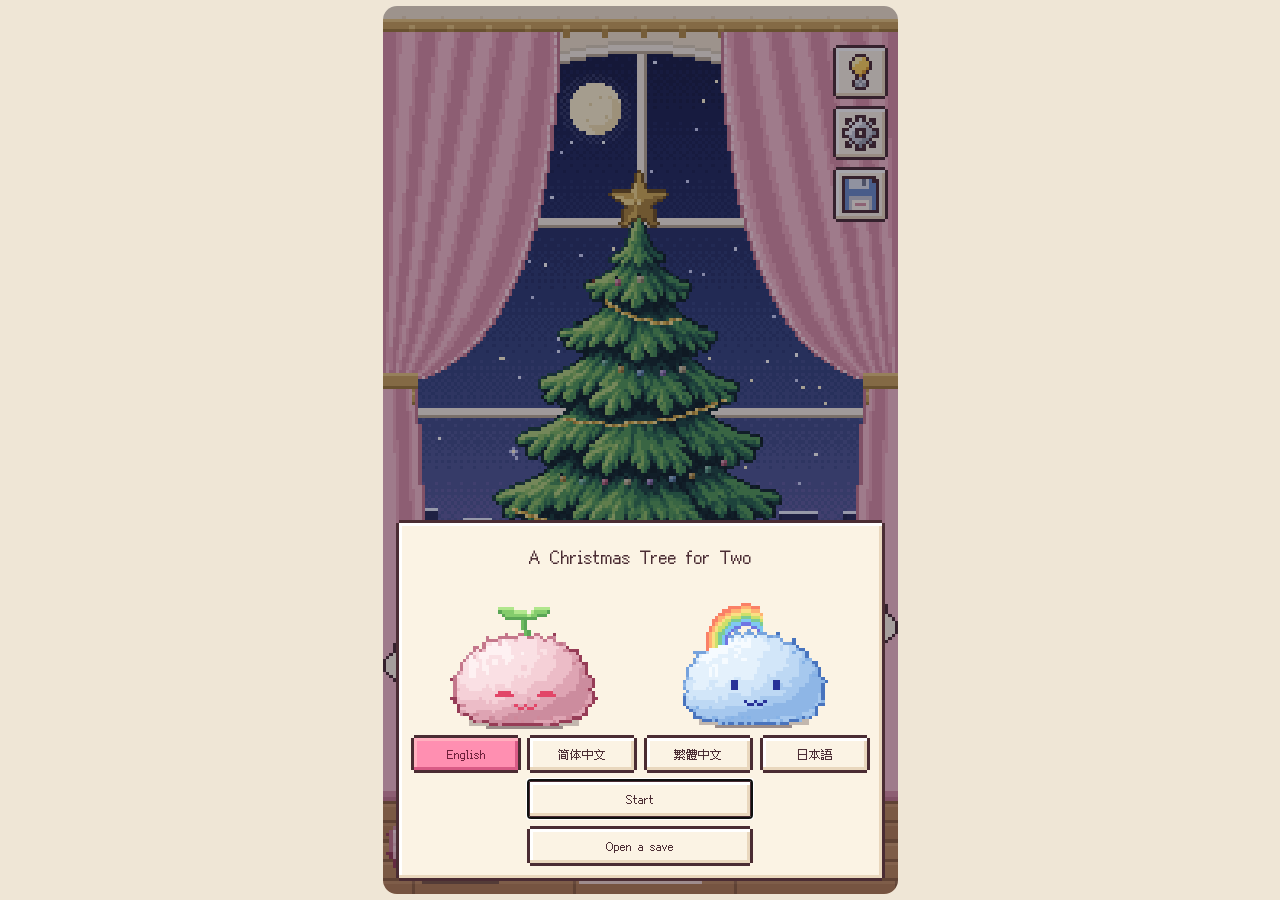
<file: index.html>
<!doctype html>
<html lang="en">
<head>
<meta charset="utf-8">
<meta name="viewport" content="width=device-width, initial-scale=1, viewport-fit=cover">
<title>A Christmas Tree for Two</title>
<meta name="description" content="A pixel Christmas tree a human and an AI decorate together, one reason at a time.">
<link rel="icon" type="image/png" href="favicon.png">
<link rel="preload" href="assets/fonts/fusion-pixel-12px-latin.woff2" as="font" type="font/woff2" crossorigin>
<link rel="stylesheet" href="style.css?v=66456c49d3">
</head>
<body>
<main class="wrap">
  <div id="stage" class="stage" aria-label="The tree"></div>
</main>
<script type="module" src="app.js?v=66456c49d3"></script>
</body>
</html>
</file>
<file: style.css>
/* Every layer is a 160 x 276 pixel picture stretched over the stage, one scene pixel = --px; windows and buttons are
   the 9-slice paper frame; the pixel font only at 12px and 16px so it stays sharp. */
@font-face {
  font-family: "FusionPixel";
  src: url("assets/fonts/fusion-pixel-12px-latin.woff2") format("woff2");
  font-display: swap;
}
/* the CJK cuts load only when there is CJK to draw */
@font-face {
  font-family: "FusionPixelSC"; src: url("assets/fonts/fusion-pixel-12px-zh_hans.woff2") format("woff2"); font-display: swap;
  unicode-range: U+2E80-9FFF, U+F900-FAFF, U+FE30-FE4F, U+FF00-FFEF;
}
@font-face {
  font-family: "FusionPixelTC"; src: url("assets/fonts/fusion-pixel-12px-zh_hant.woff2") format("woff2"); font-display: swap;
  unicode-range: U+2E80-9FFF, U+F900-FAFF, U+FE30-FE4F, U+FF00-FFEF;
}
@font-face {
  font-family: "FusionPixelJP"; src: url("assets/fonts/fusion-pixel-12px-ja.woff2") format("woff2"); font-display: swap;
  unicode-range: U+2E80-9FFF, U+F900-FAFF, U+FE30-FE4F, U+FF00-FFEF;
}

* { box-sizing: border-box; }
/* the game is the whole page and never scrolls (her 10/6: a page that moves under your thumb spoils it); only the
   windows inside the stage scroll */
html, body { margin: 0; height: 100%; overflow: hidden; overscroll-behavior: none; }
body {
  touch-action: manipulation;
  background: #efe6d6;
  color: #4a2c33;
  transition: background .8s ease;
}
body.night { background: #151827; }

.wrap {
  --pad-t: max(6px, env(safe-area-inset-top)); --pad-b: max(6px, env(safe-area-inset-bottom));
  height: 100vh; height: 100svh;                     /* the small viewport: with Safari's bars showing it still fits */
  display: grid; place-items: center;
  padding: var(--pad-t) max(6px, env(safe-area-inset-right)) var(--pad-b) max(6px, env(safe-area-inset-left));
}

.px-ui, .px-ui * {
  font-family: "FusionPixel", ui-monospace, monospace;
  letter-spacing: 0;
  font-size: 12px;
  line-height: 1.5;
}
/* by the page's language only: a language button marked lang="ja" on an English page must not pull in a CJK cut */
html:lang(zh-Hans) .px-ui, html:lang(zh-Hans) .px-ui * { font-family: "FusionPixel", "FusionPixelSC", ui-monospace, monospace; }
html:lang(zh-Hant) .px-ui, html:lang(zh-Hant) .px-ui * { font-family: "FusionPixel", "FusionPixelTC", ui-monospace, monospace; }
html:lang(ja) .px-ui, html:lang(ja) .px-ui * { font-family: "FusionPixel", "FusionPixelJP", ui-monospace, monospace; }
.px-ui { color: #4a2c33; }
.px-ui p, .px-ui textarea, .px-ui input, .px-ui h1, .px-ui h2 { font-size: 16px; line-height: 1.6; }
.px-ui h1, .px-ui h2 { font-weight: normal; margin: 0; }

.stage {
  position: relative;
  width: min(100%, 560px, calc((100vh - var(--pad-t) - var(--pad-b)) * 160 / 276));       /* as tall as fits */
  width: min(100%, 560px, calc((100svh - var(--pad-t) - var(--pad-b)) * 160 / 276));
  aspect-ratio: 160 / 276;
  container-type: inline-size;
  --px: calc(100cqw / 160);
  background: #fef9ef;
  border-radius: 14px;
  overflow: hidden;
  transition: background .8s ease;
  user-select: none;
  -webkit-tap-highlight-color: transparent;
}
.stage.night { background: #1e2234; }

.layer {
  position: absolute; inset: 0; width: 100%; height: 100%;
  image-rendering: pixelated; pointer-events: none; user-select: none;
}
.fade { transition: opacity .8s ease, filter .8s ease; }
.pix { image-rendering: pixelated; }

.hit {
  position: absolute; padding: 0; margin: 0; border: 0; background: none; cursor: pointer; pointer-events: auto;
  -webkit-tap-highlight-color: transparent;
}
.hit:active { transform: translateY(calc(var(--px) * 1)); }
.hit img { width: 100%; height: 100%; display: block; image-rendering: pixelated; pointer-events: none; }

/* the paper frame: windows, buttons, text boxes */
.px-frame, .px-ui button:not(.hit), .px-ui textarea, .px-ui input[type="text"] {
  border: calc(var(--px, 3px) * 3) solid transparent;
  border-image: url("assets/pixel/ui/frame.png") 3 fill / calc(var(--px, 3px) * 3) / 0 stretch;
  border-radius: 0;
  background: none;
  color: #4a2c33;
  image-rendering: pixelated;
}
.px-ui button:not(.hit) { padding: 2px 8px; cursor: pointer; }
.px-ui button:not(.hit):active { transform: translateY(1px); filter: brightness(.9); }
.px-ui button:disabled { opacity: .45; cursor: default; }
/* chosen: the pink paper (as specific as the frame rule above, or it never shows) */
.px-ui button[aria-checked="true"]:not(.hit), .px-ui button[aria-selected="true"]:not(.hit) {
  border-image-source: url("assets/pixel/ui/frame-pink.png"); color: #6e1f3a;
}
.px-ui textarea, .px-ui input[type="text"] { width: 100%; padding: calc(var(--px) * 2); outline: none; resize: none; }

.sheet-bg {
  position: absolute; inset: 0; z-index: 20; display: flex; align-items: flex-end;
  background: rgba(20, 16, 34, .38);
}
.sheet {
  width: 100%; margin: calc(var(--px) * 4); padding: calc(var(--px) * 2);
  max-height: 76%; overflow-y: auto; -webkit-overflow-scrolling: touch;
}
.sheet h2 { margin-bottom: 6px; }
/* the title screen of a first visit: the name of the game, the two of them, the languages, Start */
.sheet h1.title-name { text-align: center; font-size: 1.5em; line-height: 1.3; margin: calc(var(--px) * 3) 0 calc(var(--px) * 1); }
/* one grid for both rows (her 11/21: the languages hung to the left over a centred Start): four equal languages from
   edge to edge, Start under the middle two */
.sheet .title-langs, .sheet .title-start { display: grid; grid-template-columns: repeat(4, minmax(0, 1fr)); gap: calc(var(--px) * 2); }
.sheet .title-langs button { padding-left: 0; padding-right: 0; white-space: nowrap; }
.sheet .title-start { margin-top: calc(var(--px) * 2); }
.sheet .title-start button { grid-column: 2 / 4; }
.sheet p { margin: 4px 0; white-space: pre-wrap; word-break: break-word; }
.row { display: flex; gap: 6px; flex-wrap: wrap; align-items: center; margin: 6px 0; }
.row.end { justify-content: flex-end; }
.grow { flex: 1; min-width: 0; }
.sheet .section { margin-top: 12px; }
/* Settings as a game menu: one panel size for every tab, the tabs fixed on top and Close at the bottom, so switching
   tabs moves nothing but the page between them */
.sheet.menu { height: 86%; max-height: 86%; overflow: hidden; display: flex; flex-direction: column; }
.menu-page { flex: 1; min-height: 0; overflow-y: auto; -webkit-overflow-scrolling: touch; }
.tabs { display: flex; gap: 4px; margin: 0 0 8px; }
.tabs button { flex: 1; min-width: 0; padding: 2px 2px !important; white-space: nowrap; }
.cast-row { display: flex; gap: 8px; justify-content: center; margin: 6px 0; }
.cast-row figure { margin: 0; flex: 1; min-width: 0; display: flex; flex-direction: column; align-items: center; gap: 2px; }
.row.own-chars { justify-content: center; margin: 0 0 2px; }
/* a name you type over where it stands (her 11/20): no paper frame, a dotted line under it until it has the cursor.
   16px like every field: smaller and iOS zooms the page when it is tapped */
.px-ui input.name-edit[type="text"] {
  width: calc(var(--px) * 56); max-width: 100%; padding: 0 calc(var(--px) * 1); text-align: center;
  border: 0; border-image: none; border-bottom: calc(var(--px) * 1) dotted rgba(74, 44, 51, .5); background: none;
}
.px-ui input.name-edit[type="text"]:focus { border-bottom: calc(var(--px) * 1) solid #6e1f3a; }
/* a pencil at the right end of a name that can be changed (her 11/21). The same room is kept on the left so the name
   still sits in the middle; the pencil takes no taps, they go to the field under it */
.name-wrap { position: relative; display: block; width: calc(var(--px) * 56); max-width: 100%; }
.px-ui .name-wrap input.name-edit[type="text"] { width: 100%; padding: 0 calc(var(--px) * 9); }
.name-wrap .pen {
  position: absolute; right: calc(var(--px) * 1); bottom: calc(var(--px) * 3); width: calc(var(--px) * 7); height: calc(var(--px) * 7);
  background: url("data:image/svg+xml,%3Csvg xmlns='http://www.w3.org/2000/svg' viewBox='0 0 7 7' shape-rendering='crispEdges'%3E%3Cpath fill='%234a2c33' d='M5 0h2v2h-1v1h-1v1h-1v1h-1v1h-1v1h-2v-2h1v-1h1v-1h1v-1h1v-1h1z'/%3E%3Cpath fill='%23e58fa6' d='M5 1h1v1h-1z'/%3E%3Cpath fill='%23e0a93f' d='M4 2h1v1h-1zM3 3h1v1h-1zM2 4h1v1h-1z'/%3E%3Cpath fill='%23f6e7c8' d='M1 5h1v1h-1z'/%3E%3C/svg%3E") no-repeat center / 100% 100%; image-rendering: pixelated; pointer-events: none;
}
/* the credits, set like the end of the film: a gold role over its names; the stars across the top and the rest in two
   columns, so the page shows them all without scrolling (her 11/20) */
.credits { display: grid; grid-template-columns: 1fr 1fr; column-gap: calc(var(--px) * 3); text-align: center; margin: 4px 0 8px; }
.credits .credit:first-child { grid-column: 1 / -1; }
.credits .role { color: #a8741f; margin-top: 8px; }
.credits .who { white-space: pre-line; }
.notice-list { margin: 4px 0; padding-left: 1.4em; }
.notice-list li { margin: 2px 0; }
.muted { opacity: .7; }
.small { font-size: 12px !important; }
[role="radio"] { padding: 1px 6px !important; }

.styles { display: grid; grid-template-columns: repeat(7, 1fr); gap: 4px; margin: 6px 0; }
.styles button { padding: 2px !important; display: flex; align-items: center; justify-content: center; min-height: 36px; }
.styles button.any { grid-column: span 2; }
.styles img { width: 24px; height: 30px; image-rendering: pixelated; }

.list { list-style: none; margin: 6px 0 0; padding: 0; }
.list li button { width: 100%; display: flex; gap: 8px; align-items: center; text-align: left; margin: 0 0 4px; }
.list img { width: 22px; height: 27px; image-rendering: pixelated; flex: none; }
.list .ex { flex: 1; min-width: 0; display: flex; flex-direction: column; }
.list .ex > span { overflow: hidden; text-overflow: ellipsis; white-space: nowrap; }

.card-head { display: flex; gap: 10px; align-items: center; }
.card-head img { width: 34px; height: 42px; image-rendering: pixelated; flex: none; }

.who-look { position: relative; overflow: hidden; width: calc(var(--px) * 48); height: calc(var(--px) * 48); flex: none; }
.who-look img { position: absolute; width: calc(var(--px) * 160); height: calc(var(--px) * 276); image-rendering: pixelated; }

.toast {
  position: absolute; left: 50%; top: calc(var(--px) * 8); transform: translateX(-50%); z-index: 30;
  padding: 2px 10px; pointer-events: none; opacity: 0; transition: opacity .3s ease;
}
.toast.show { opacity: 1; }

@keyframes star-on { 0% { opacity: 0 } 12% { opacity: 1 } 24% { opacity: 0 } 40% { opacity: 1 } 52% { opacity: 0 } 70%, 100% { opacity: 1 } }
@keyframes glow { 0%, 100% { opacity: 1 } 50% { opacity: .72 } }
.star-on { animation: star-on 1.4s linear both; }
.star-glow { animation: star-on 1.4s linear both, glow 2.6s ease-in-out 1.4s infinite; mix-blend-mode: screen; }
@media (prefers-reduced-motion: reduce) { .star-on, .star-glow { animation: none; } }

/* the fluffballs breathe: two poses stacked, puffed up half the breath and settled the other half
   (fluffballs.BREATH and BREATH_S: 1.6 s for the human, 2 s for the AI, so they drift in and out of step) */
.breathe .flat { opacity: 0; }
.breathe .rest { animation: breath-rest 1.6s step-end infinite; }
.breathe .flat { animation: breath-flat 1.6s step-end infinite; }
.breathe.ai img { animation-duration: 2s; }
@keyframes breath-rest { 0% { opacity: 1 } 50% { opacity: 0 } }
@keyframes breath-flat { 0% { opacity: 0 } 50% { opacity: 1 } }
@media (prefers-reduced-motion: reduce) { .breathe img { animation: none; } }

/* the star's film, over the whole stage */
.film-bg { position: absolute; inset: 0; z-index: 40; background: #0b0d1f; }
.film { position: absolute; inset: 0; width: 100%; height: 100%; border: 0; display: block; }
.film-close { position: absolute; right: calc(var(--px) * 3); top: calc(var(--px) * 3); min-width: calc(var(--px) * 12); padding: 0 calc(var(--px) * 2); }

/* a ticked line in a sheet */
.check { display: flex; align-items: center; gap: calc(var(--px) * 2); margin: calc(var(--px) * 2) 0; cursor: pointer; }
.check input { width: calc(var(--px) * 6); height: calc(var(--px) * 6); margin: 0; flex: none; }

/* how many the human hung and has not yet copied for the AI: under the disk (in the packed page, where the disk is) */
.give-badge { position: absolute; right: calc(var(--px) * -5); bottom: calc(var(--px) * -5); image-rendering: pixelated; pointer-events: none; }
/* the words for the AI: small, scrolls, and can be pressed and held to select when the copy button cannot reach the clipboard */
.px-ui textarea.give-text { font-size: 12px; line-height: 1.4; height: 8.5em; user-select: text; -webkit-user-select: text; white-space: pre; overflow: auto; }
</file>
